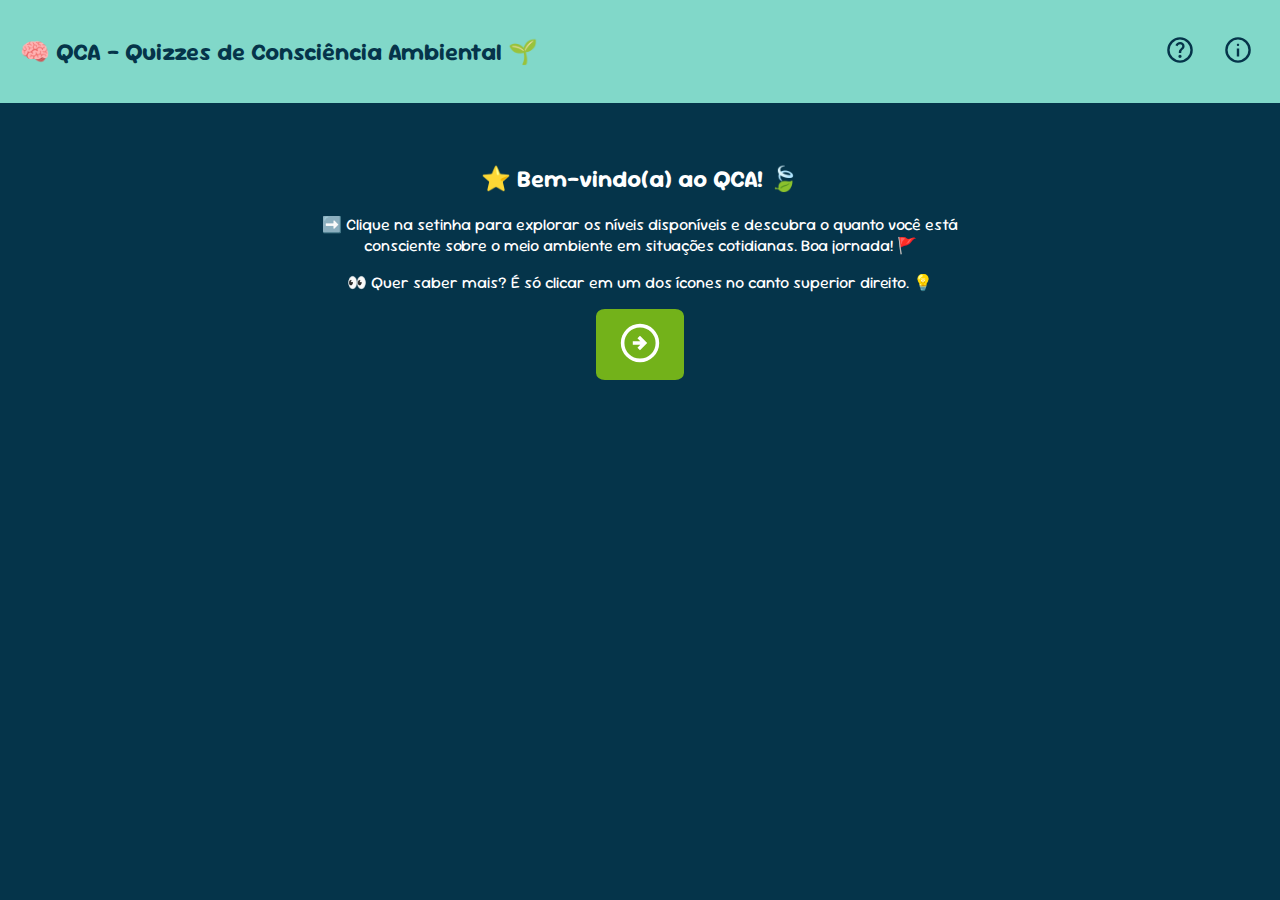
<file: index.html>
<!DOCTYPE html>
<html lang="pt-br">

<head>
  <meta charset="UTF-8">
  <meta name="viewport" content="width=device-width, initial-scale=1.0">
  <title>QCA</title>

  <link rel="icon" href="icons/favicon.ico" sizes="any">
  <link rel="apple-touch-icon" href="icons/apple-touch-icon.png">

  <link rel="stylesheet" href="estilos.css">
</head>

<body>
  <!-- Cabeçalho fixo com título e ícones -->
  <header class="quiz-header">
    <h1 class="logo">🧠 QCA - Quizzes de Consciência Ambiental 🌱</h1>

    <!-- Ícones interativos do menu (ajuda e informações) -->
    <div class="header-icons">
      <button id="btnAjuda" title="Como o Jogo Funciona?">
        <img src="buttons/help.svg" width="32" height="32">
      </button>
      <button id="btnSobre" title="Informações Sobre o Projeto">
        <img src="buttons/info.svg" width="32" height="32">
      </button>
    </div>
  </header>

  <!-- Tela de agradecimento após o usuário finalizar todos os níveis -->
  <section id="telaEncerramento" class="hidden">
    <div class="mensagem-final">
      <h2>🎉 Parabéns! 🎊</h2>
      <p>Você concluiu todos os níveis do QCA - Quizzes de<br>Consciência Ambiental! ✨</p>
      <p>Obrigado por participar e por se importar com o<br>futuro do nosso planeta. 🌎💚</p>
    </div>
  </section>

  <!-- Tela inicial do menu com a lista de níveis -->
  <section class="menu-inicial">

    <h2>⭐ Bem-vindo(a) ao QCA! 🍃</h2>
    <p>➡️ Clique na setinha para explorar os níveis disponíveis e descubra o quanto você está<br>consciente sobre o meio ambiente em situações cotidianas. Boa jornada! 🚩</p>
    <p>👀 Quer saber mais? É só clicar em um dos ícones no canto superior direito. 💡</p>

    <!-- Botão que abre e fecha a visualização dos níveis -->
    <button id="toggleNiveis" class="btn-seta">
      <img src="buttons/arrow_circle_right.svg" width="48" height="48">
    </button>

    <!-- Janela central que mostra os 7 níveis com status -->
    <div id="niveisBox" class="hidden">
      <h2>🔰 Escolha um nível para jogar:</h2>
      <ul id="listaNiveis"></ul>
    </div>

    <!-- Modal de guia do quiz antes de começar -->
    <div id="guiaQuiz" class="guia hidden">
      <div class="guia-conteudo">
        <h3>Guia do Quiz:</h3>
        <ul>
          <li>1. O nível possui tem 10 perguntas.</li>
          <li>2. Só vale responder com uma alternativa.</li>
          <li>3. Não é possível pular e nem voltar.</li>
          <li>4. Responda com atenção, não é possível refazer!</li>
          <li>5. Use as teclas [A], [B], [C] e [D] para responder, e [Enter] para avançar.</li>
        </ul>

        <div class="botoes-guia">
          <button id="voltarGuia">Voltar</button>
          <button id="iniciarQuiz">Começar</button>
        </div>
      </div>
    </div>

    <!-- Modal de ajuda com explicações do funcionamento -->
    <div id="janelaAjuda" class="modal hidden">
      <div class="modal-conteudo">
        <span class="fechar" id="fecharAjuda">X</span>
        <h3>📖 Como o Jogo Funciona?</h3>
        <p>O QCA é um jogo dividido em 7 níveis temáticos, cada um com 10 perguntas sobre atitudes ambientais.</p>
        <p>Suas respostas das perguntas representam atitudes reais. Dependendo da alternativa escolhida, sua pontuação será afetada, positiva ou negativamente.</p>
        <p>Ao final do quiz, você verá sua pontuação e receberá dicas baseadas em suas respostas.</p>
        <p>Para desbloquear o próximo nível, é necessário concluir o anterior. As pontuações são salvas e não podem ser refeitas.</p>
        <p>Só é possível jogar um nível por dia, incentivando o tempo de reflexão entre as fases.</p>
      </div>
    </div>

    <!-- Modal de informações sobre o projeto -->
    <div id="janelaSobre" class="modal hidden">
      <div class="modal-conteudo">
        <span class="fechar" id="fecharSobre">X</span>
        <h3>📃 Informações Sobre o Projeto:</h3>
        <p>Este projeto foi desenvolvido para incentivar hábitos mais sustentáveis de forma educativa e interativa.</p>
        <p>Feito com o objetivo de conscientizar sem julgar, respeitando a individualidade de cada um.</p>
        <p>"Pequenas atitudes, grandes impactos."</p>
      </div>
    </div>
  </section>

  <!-- Tela do quiz com perguntas e alternativas -->
  <section class="quiz_box hidden">
    <div class="quiz-content">
      <h2 id="perguntaTexto">Pergunta</h2>
      <div id="opcoes" class="opcoes-container"></div>

      <!-- Botão para passar para a próxima pergunta -->
      <button id="proximaPergunta" class="btn-proxima" disabled>Próxima</button>
    </div>
  </section>

  <!-- Tela de finalização com pontuação e dicas -->
  <section class="result_box hidden">
    <div class="result-conteudo">
      <h2>Resultado Final:</h2>
      <p id="pontuacaoFinal"></p>
      <pre id="dicasFinal" class="dicas-box"></pre>

      <!-- Botões para compartilhar e encerrar -->
      <button id="compartilharResultado" class="btn-compartilhar">Compartilhar Resultado</button>
      <button id="encerrarQuiz" class="btn-encerrar">Encerrar</button>
    </div>
  </section>

  <!-- Scripts principais do jogo -->
  <script src="menu.js"></script>
  <script src="quizzes.js"></script>
  <script src="perguntas.js"></script>
</body>

</html>
</file>
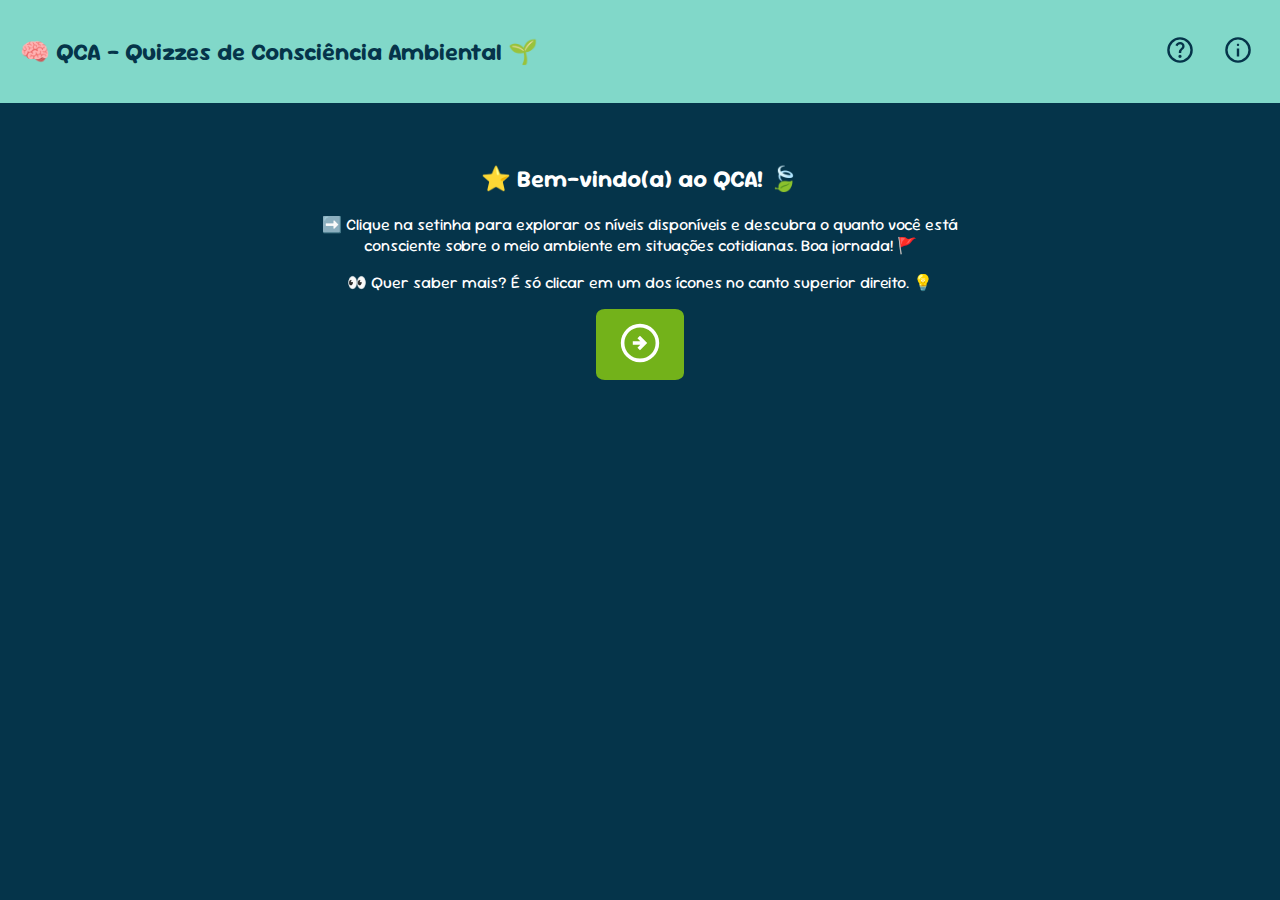
<file: estrutura.html>
<!DOCTYPE html>
<html lang="pt-br">

<head>
  <meta charset="UTF-8">
  <meta name="viewport" content="width=device-width, initial-scale=1.0">
  <title>QCA</title>

  <link rel="icon" href="icons/favicon.ico" sizes="any">
  <link rel="apple-touch-icon" href="icons/apple-touch-icon.png">

  <link rel="stylesheet" href="estilos.css">
</head>

<body>
  <!-- Cabeçalho fixo com título e ícones -->
  <header class="quiz-header">
    <h1 class="logo">🧠 QCA - Quizzes de Consciência Ambiental 🌱</h1>

    <!-- Ícones interativos do menu (ajuda e informações) -->
    <div class="header-icons">
      <button id="btnAjuda" title="Como o Jogo Funciona?">
        <img src="buttons/help.svg" width="32" height="32">
      </button>
      <button id="btnSobre" title="Informações Sobre o Projeto">
        <img src="buttons/info.svg" width="32" height="32">
      </button>
    </div>
  </header>

  <!-- Tela de agradecimento após o usuário finalizar todos os níveis -->
  <section id="telaEncerramento" class="hidden">
    <div class="mensagem-final">
      <h2>🎉 Parabéns! 🎊</h2>
      <p>Você concluiu todos os níveis do QCA - Quizzes de<br>Consciência Ambiental! ✨</p>
      <p>Obrigado por participar e por se importar com o<br>futuro do nosso planeta. 🌎💚</p>
    </div>
  </section>

  <!-- Tela inicial do menu com a lista de níveis -->
  <section class="menu-inicial">

    <h2>⭐ Bem-vindo(a) ao QCA! 🍃</h2>
    <p>➡️ Clique na setinha para explorar os níveis disponíveis e descubra o quanto você está<br>consciente sobre o meio ambiente em situações cotidianas. Boa jornada! 🚩</p>
    <p>👀 Quer saber mais? É só clicar em um dos ícones no canto superior direito. 💡</p>

    <!-- Botão que abre e fecha a visualização dos níveis -->
    <button id="toggleNiveis" class="btn-seta">
      <img src="buttons/arrow_circle_right.svg" width="48" height="48">
    </button>

    <!-- Janela central que mostra os 7 níveis com status -->
    <div id="niveisBox" class="hidden">
      <h2>🔰 Escolha um nível para jogar:</h2>
      <ul id="listaNiveis"></ul>
    </div>

    <!-- Modal de guia do quiz antes de começar -->
    <div id="guiaQuiz" class="guia hidden">
      <div class="guia-conteudo">
        <h3>Guia do Quiz:</h3>
        <ul>
          <li>1. O nível possui tem 10 perguntas.</li>
          <li>2. Só vale responder com uma alternativa.</li>
          <li>3. Não é possível pular e nem voltar.</li>
          <li>4. Responda com atenção, não é possível refazer!</li>
          <li>5. Use as teclas [A], [B], [C] e [D] para responder, e [Enter] para avançar.</li>
        </ul>

        <div class="botoes-guia">
          <button id="voltarGuia">Voltar</button>
          <button id="iniciarQuiz">Começar</button>
        </div>
      </div>
    </div>

    <!-- Modal de ajuda com explicações do funcionamento -->
    <div id="janelaAjuda" class="modal hidden">
      <div class="modal-conteudo">
        <span class="fechar" id="fecharAjuda">X</span>
        <h3>📖 Como o Jogo Funciona?</h3>
        <p>O QCA é um jogo dividido em 7 níveis temáticos, cada um com 10 perguntas sobre atitudes ambientais.</p>
        <p>Suas respostas das perguntas representam atitudes reais. Dependendo da alternativa escolhida, sua pontuação será afetada, positiva ou negativamente.</p>
        <p>Ao final do quiz, você verá sua pontuação e receberá dicas baseadas em suas respostas.</p>
        <p>Para desbloquear o próximo nível, é necessário concluir o anterior. As pontuações são salvas e não podem ser refeitas.</p>
        <p>Só é possível jogar um nível por dia, incentivando o tempo de reflexão entre as fases.</p>
      </div>
    </div>

    <!-- Modal de informações sobre o projeto -->
    <div id="janelaSobre" class="modal hidden">
      <div class="modal-conteudo">
        <span class="fechar" id="fecharSobre">X</span>
        <h3>📃 Informações Sobre o Projeto:</h3>
        <p>Este projeto foi desenvolvido para incentivar hábitos mais sustentáveis de forma educativa e interativa.</p>
        <p>Feito com o objetivo de conscientizar sem julgar, respeitando a individualidade de cada um.</p>
        <p>"Pequenas atitudes, grandes impactos."</p>
      </div>
    </div>
  </section>

  <!-- Tela do quiz com perguntas e alternativas -->
  <section class="quiz_box hidden">
    <div class="quiz-content">
      <h2 id="perguntaTexto">Pergunta</h2>
      <div id="opcoes" class="opcoes-container"></div>

      <!-- Botão para passar para a próxima pergunta -->
      <button id="proximaPergunta" class="btn-proxima" disabled>Próxima</button>
    </div>
  </section>

  <!-- Tela de finalização com pontuação e dicas -->
  <section class="result_box hidden">
    <div class="result-conteudo">
      <h2>Resultado Final:</h2>
      <p id="pontuacaoFinal"></p>
      <pre id="dicasFinal" class="dicas-box"></pre>

      <!-- Botões para compartilhar e encerrar -->
      <button id="compartilharResultado" class="btn-compartilhar">Compartilhar Resultado</button>
      <button id="encerrarQuiz" class="btn-encerrar">Encerrar</button>
    </div>
  </section>

  <!-- Scripts principais do jogo -->
  <script src="menu.js"></script>
  <script src="quizzes.js"></script>
  <script src="perguntas.js"></script>
</body>

</html>
</file>
<file: estilos.css>
/* --- FONTES VARIÁVEIS --- */
@font-face {
  font-family: 'SourGummy';
  src: url('fonts/SourGummy-VariableFont_wdth,wght.ttf') format('truetype');
  font-weight: 100 900;
  font-stretch: 75% 125%;
  font-style: normal;
}

@font-face {
  font-family: 'SourGummy';
  src: url('fonts/SourGummy-Italic-VariableFont_wdth,wght.ttf') format('truetype');
  font-weight: 100 900;
  font-stretch: 75% 125%;
  font-style: italic;
}

/* --- FONTES ESTÁTICAS --- */
@font-face {
  font-family: 'SourGummy';
  src: url('fonts/static/SourGummy-Regular.ttf') format('truetype');
  font-weight: 400;
  font-style: normal;
}

@font-face {
  font-family: 'SourGummy';
  src: url('fonts/static/SourGummy-Italic.ttf') format('truetype');
  font-weight: 400;
  font-style: italic;
}

@font-face {
  font-family: 'SourGummy';
  src: url('fonts/static/SourGummy-Medium.ttf') format('truetype');
  font-weight: 500;
  font-style: normal;
}

@font-face {
  font-family: 'SourGummy';
  src: url('fonts/static/SourGummy-MediumItalic.ttf') format('truetype');
  font-weight: 500;
  font-style: italic;
}

@font-face {
  font-family: 'SourGummy';
  src: url('fonts/static/SourGummy-Bold.ttf') format('truetype');
  font-weight: 700;
  font-style: normal;
}

@font-face {
  font-family: 'SourGummy';
  src: url('fonts/static/SourGummy-BoldItalic.ttf') format('truetype');
  font-weight: 700;
  font-style: italic;
}

/* --- CONFIGURAÇÕES GERAIS DO SITE --- */
body {
  font-family: 'SourGummy';
  margin: 0;
  padding: 0;
  background-color: #05344a;
  color: #ffffff;
}

/* Remove margens e paddings padrão de listas */
ul {
  list-style-type: none;
  padding: 0;
  margin: 0;
}

/* --- CABEÇALHO FIXO DO JOGO --- */
.quiz-header {
  background-color: #81d8c9;
  color: #05344a;
  padding: 20px;
  display: flex;
  align-items: center;
  justify-content: space-between;
}

/* Título no topo (QCA - Quizzes de Consciência Ambiental) */
.logo {
  font-size: 1.5em;
  font-weight: bold;
}

/* Ícones do canto superior direito (ajuda e informações) */
.header-icons button {
  background: none;
  border: none;
  color: #ffffff;
  margin-left: 10px;
  cursor: pointer;
}

/* --- TELA INICIAL & MENU COM NÍVEIS --- */
.menu-inicial {
  padding: 40px 20px;
  text-align: center;
}

/* Botão de seta para abrir e fechar os níveis */
.btn-seta {
  background-color: #73b21a;
  color: #ffffff;
  border: none;
  padding: 10px 20px;
  cursor: pointer;
  border-radius: 10%;
}

/* Caixa central que mostra os níveis disponíveis */
#niveisBox {
  color: #000000;
  background-color: #ffffff;
  padding: 20px;
  margin-top: 20px;
  border-radius: 8px;
}

/* Cada item da lista de níveis */
#listaNiveis li {
  padding: 10px;
  margin: 8px 0;
  border-radius: 5px;
  font-weight: bold;
  cursor: pointer;
}

/* Cores dependendo do estado do nível */
.disponivel {
  background-color: #d4edda;
  border-left: 6px solid #28a745;
}

.bloqueado {
  background-color: #f8d7da;
  border-left: 6px solid #dc3545;
  cursor: not-allowed;
  opacity: 0.6;
}

.completo {
  background-color: #d1ecf1;
  border-left: 6px solid #17a2b8;
}

/* --- GUIA DO QUIZ (Antes de começar) --- */
.guia {
  position: fixed;
  top: 0;
  left: 0;
  width: 100%;
  height: 100%;
  background: rgba(5, 52, 74, 0.5);
  display: flex;
  align-items: center;
  justify-content: center;
  z-index: 999;
}

.guia-conteudo {
  color: #000000;
  background: #ffffff;
  padding: 30px;
  border-radius: 12px;
  text-align: left;
  max-width: 400px;
  width: 90%;
}

.botoes-guia {
  margin-top: 20px;
  display: flex;
  justify-content: space-between;
}

.botoes-guia button {
  font-family: 'SourGummy';
  padding: 10px 20px;
  border: none;
  background-color: #73b21a;
  color: #ffffff;
  border-radius: 5px;
  cursor: pointer;
}

/* --- QUIZ PRINCIPAL --- */
.quiz_box {
  padding: 40px 20px;
  text-align: center;
}

.opcoes-container {
  display: flex;
  flex-direction: column;
  gap: 10px;
  margin-top: 20px;
}

.opcao {
  font-family: 'SourGummy';
  background-color: #ffffff;
  padding: 15px;
  border: none;
  border-radius: 8px;
  cursor: pointer;
  transition: background 0.2s;
  text-align: left;
  font-size: 1em;
}

/* Alternativa selecionada */
.opcao.selecionado {
  background-color: #d5f2b2;
  border: 2px solid #73b21a;
}

.btn-proxima {
  font-family: 'SourGummy';
  margin-top: 20px;
  padding: 10px 25px;
  background-color: #73b21a;
  color: #ffffff;
  border: none;
  border-radius: 6px;
  cursor: pointer;
  font-size: 1em;
}

/* --- TELA DE RESULTADO FINAL --- */
.result_box {
  padding: 40px 20px;
  text-align: center;
}

.result-conteudo {
  color: #000000;
  background-color: #ffffff;
  border: 10px solid #c4e3d3;
  border-radius: 10px;
  padding: 30px;
  display: inline-block;
  max-width: 600px;
  width: 100%;
}

.dicas-box {
  font-family: 'SourGummy';
  background-color: #b7dbe2;
  color: #346c7c;
  padding: 10px;
  border-radius: 5px;
  margin-top: 15px;
  text-align: left;
  white-space: pre-wrap;
}

/* Botões finais */
.btn-compartilhar,
.btn-encerrar {
  font-family: 'SourGummy';
  margin: 15px 10px 0;
  padding: 10px 20px;
  background-color: #73b21a;
  color: #ffffff;
  border: none;
  border-radius: 6px;
  cursor: pointer;
  font-size: 1em;
}

/* --- TELA DE AGRADECIMENTO FINAL --- */
#telaEncerramento {
  padding: 60px 20px;
  text-align: center;
  display: none;
}

#telaEncerramento.visivel {
  display: block;
}

.mensagem-final {
  color: #000000;
  background: #ffffff;
  padding: 30px;
  border-radius: 12px;
  max-width: 500px;
  margin: 0 auto;
}

/* --- JANELAS MODAIS (ajuda e informações) --- */
.modal {
  position: fixed;
  top: 0;
  left: 0;
  width: 100%;
  height: 100%;
  background-color: rgba(5, 52, 74, 0.5);
  z-index: 998;
  display: flex;
  justify-content: center;
  align-items: center;
}

.modal-conteudo {
  color: #000000;
  background-color: #ffffff;
  padding: 30px;
  border-radius: 10px;
  max-width: 500px;
  width: 90%;
  position: relative;
  text-align: left;
}

/* Botão "X" para fechar os modais */
.fechar {
  position: absolute;
  top: 10px;
  right: 15px;
  font-size: 1.5em;
  cursor: pointer;
  color: #000000;
}

/* --- CLASSES AUXILIARES --- */
.hidden {
  display: none !important;
}

.visivel {
  display: block !important;
}
</file>
